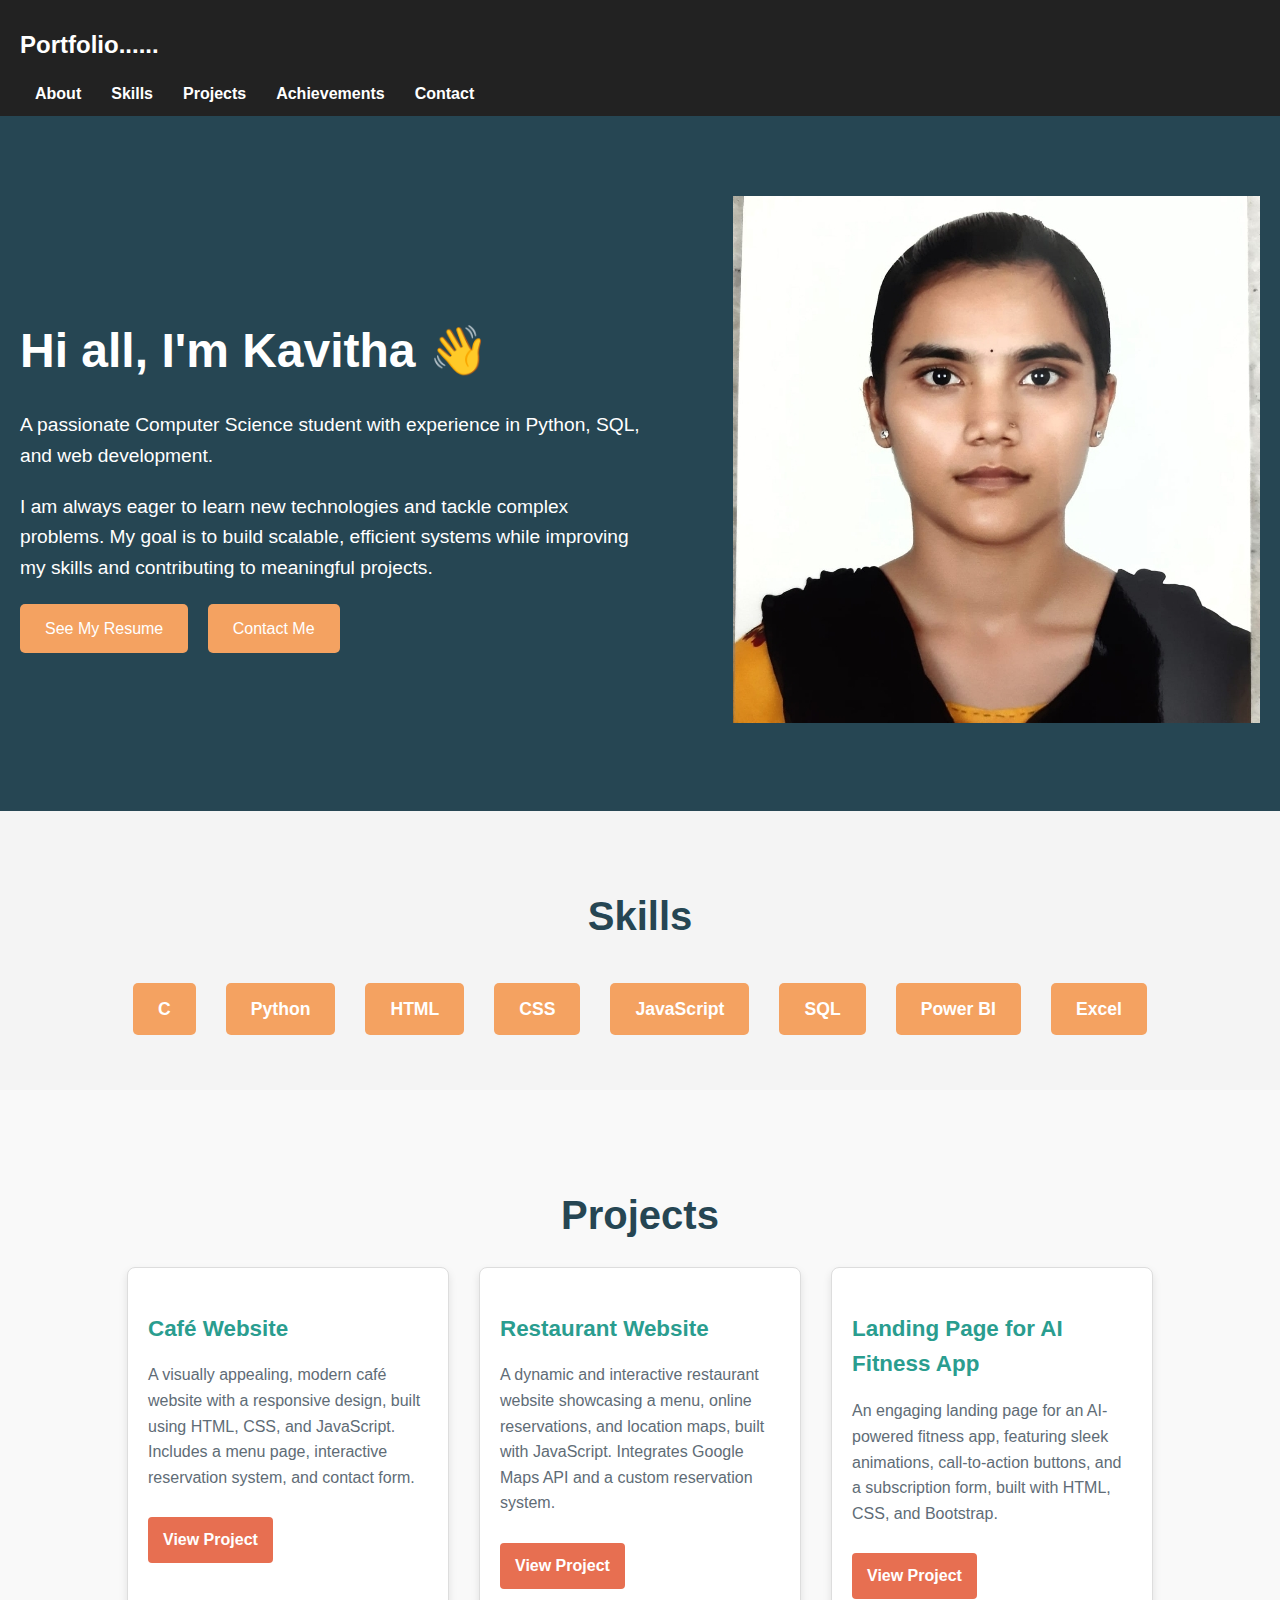
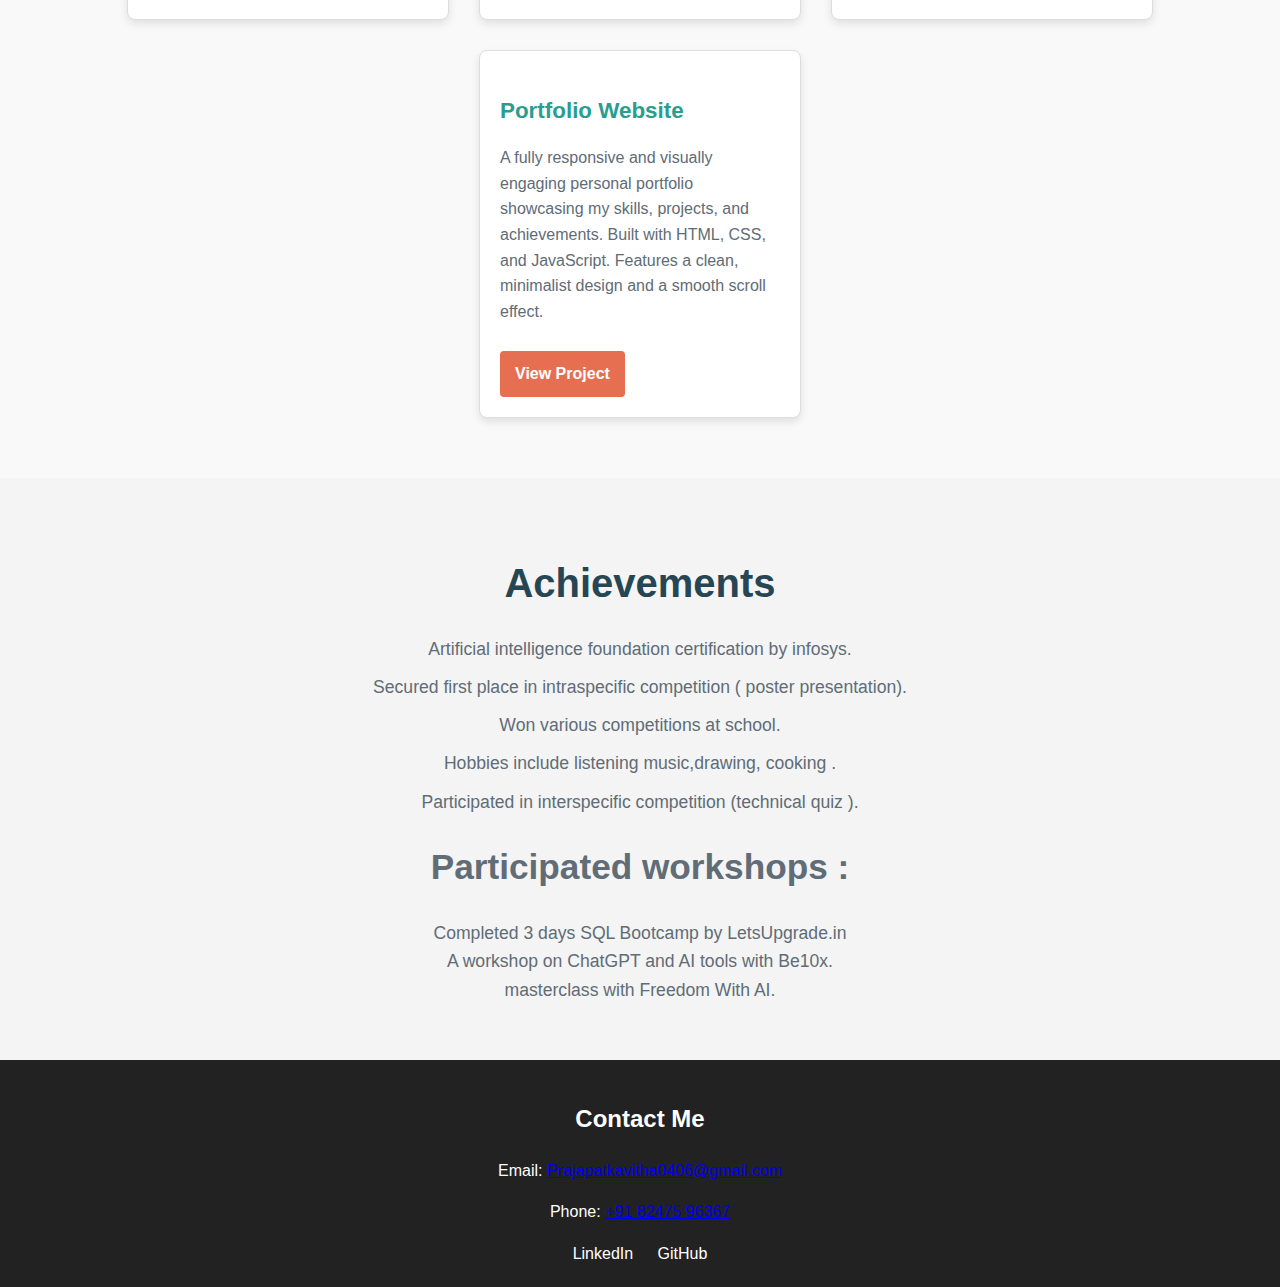
<file: index.html>
<!DOCTYPE html>
<html lang="en">
<head>
  <meta charset="UTF-8">
  <meta name="viewport" content="width=device-width, initial-scale=1.0">
  <meta http-equiv="X-UA-Compatible" content="ie=edge">
  <title>Portfolio - Kavitha</title>
  <link rel="stylesheet" href="styles.css">
</head>
<body>
  <header>
    <div class="navbar">
      <h1 class="logo">Portfolio......</h1>
      <nav>
        <ul>
          <li><a href="#about">About</a></li>
          <li><a href="#skills">Skills</a></li>
          <li><a href="#projects">Projects</a></li>
          <li><a href="#achievements">Achievements</a></li>
          <li><a href="#contact">Contact</a></li>
        </ul>
      </nav>
    </div>
  </header>

  <!-- Hero Section -->
  <section id="about" class="hero">
    <div class="hero-text">
      <h2>Hi all, I'm Kavitha 👋</h2>
      <p>A passionate Computer Science student with experience in Python, SQL, and web development.</p>
      <p>I am always eager to learn new technologies and tackle complex problems. My goal is to build scalable, efficient systems while improving my skills and contributing to meaningful projects.</p>
      <div class="cta-buttons">
        <a href="https://prajapatkavitha.github.io/portfolio/" class="btn" target="_blank">See My Resume</a>
        <a href="#contact" class="btn">Contact Me</a>
      </div>
    </div>
    <div class="hero-image">
      <img src="developer.jpg" alt="Developer illustration">
    </div>
  </section>

  <!-- Skills Section -->
  <section id="skills">
    <h2>Skills</h2>
    <div class="skills-container">
      <div class="skill">C</div>
      <div class="skill">Python</div>
      <div class="skill">HTML</div>
      <div class="skill">CSS</div>
      <div class="skill">JavaScript</div>
      <div class="skill">SQL</div>
      <div class="skill">Power BI</div>
      <div class="skill">Excel</div>
    </div>
  </section>

  <!-- Projects Section -->
  <section id="projects">
    <h2>Projects</h2>
    <div class="projects-container">
      <!-- Café Website -->
      <div class="project">
        <h3>Café Website</h3>
        <p>A visually appealing, modern café website with a responsive design, built using HTML, CSS, and JavaScript. Includes a menu page, interactive reservation system, and contact form.</p>
        <a href="https://prajapatkavitha.github.io/project5_HTML/" target="_blank">View Project</a>
      </div>
      <!-- Restaurant Website -->
      <div class="project">
        <h3>Restaurant Website</h3>
        <p>A dynamic and interactive restaurant website showcasing a menu, online reservations, and location maps, built with JavaScript. Integrates Google Maps API and a custom reservation system.</p>
        <a href="https://prajapatkavitha.github.io/Project_4_HTML_CSS/" target="_blank">View Project</a>
      </div>
  
      <!-- Landing Page for AI Fitness App -->
      <div class="project">
        <h3>Landing Page for AI Fitness App</h3>
        <p>An engaging landing page for an AI-powered fitness app, featuring sleek animations, call-to-action buttons, and a subscription form, built with HTML, CSS, and Bootstrap.</p>
        <a href="https://prajapatkavitha.github.io/codsoft_task1/" target="_blank">View Project</a>
      </div>
  
      <!-- Portfolio Website -->
      <div class="project">
        <h3>Portfolio Website</h3>
        <p>A fully responsive and visually engaging personal portfolio showcasing my skills, projects, and achievements. Built with HTML, CSS, and JavaScript. Features a clean, minimalist design and a smooth scroll effect.</p>
        <a href="https://prajapatkavitha.github.io/portfolio/" target="_blank">View Project</a>
      </div>
    </div>
  </section>  
  
  <!-- Achievements Section -->
  <section id="achievements">
    <h2>Achievements</h2>
    <ul>
      <li>Artificial intelligence foundation certification by infosys.
        <li>
      </li><li>Secured first place in intraspecific competition ( poster presentation).
    </li>
      <li>Won various competitions at school.
    </li>
      <li>Hobbies include listening music,drawing, cooking .
    </li>
      <li>Participated in interspecific competition (technical quiz ).
    </li>
    <li><h1>Participated workshops :
    </h1>
    Completed 3 days SQL Bootcamp by LetsUpgrade.in<br>
    A workshop on ChatGPT and AI tools with Be10x.<br>
    masterclass with Freedom With AI.<br>


</li>
    </ul>
  </section>

  <!-- Contact Section -->
  <footer id="contact">
    <h2>Contact Me</h2>
    <p>Email: <a href="mailto:Prajapatkavitha0406@gmail.com">Prajapatkavitha0406@gmail.com</a></p>
    <p>Phone: <a href="tel:+918247596367">+91 82475 96367</a></p>
    <div class="social-links">
      <a href="https://www.linkedin.com/in/prajapat-kavitha-53421a289" target="_blank">LinkedIn</a>
      <a href="https://github.com/prajapatkavitha" target="_blank">GitHub</a>
    </div>
  </footer>

  <script src="script.js"></script>
</body>
</html>
</file>
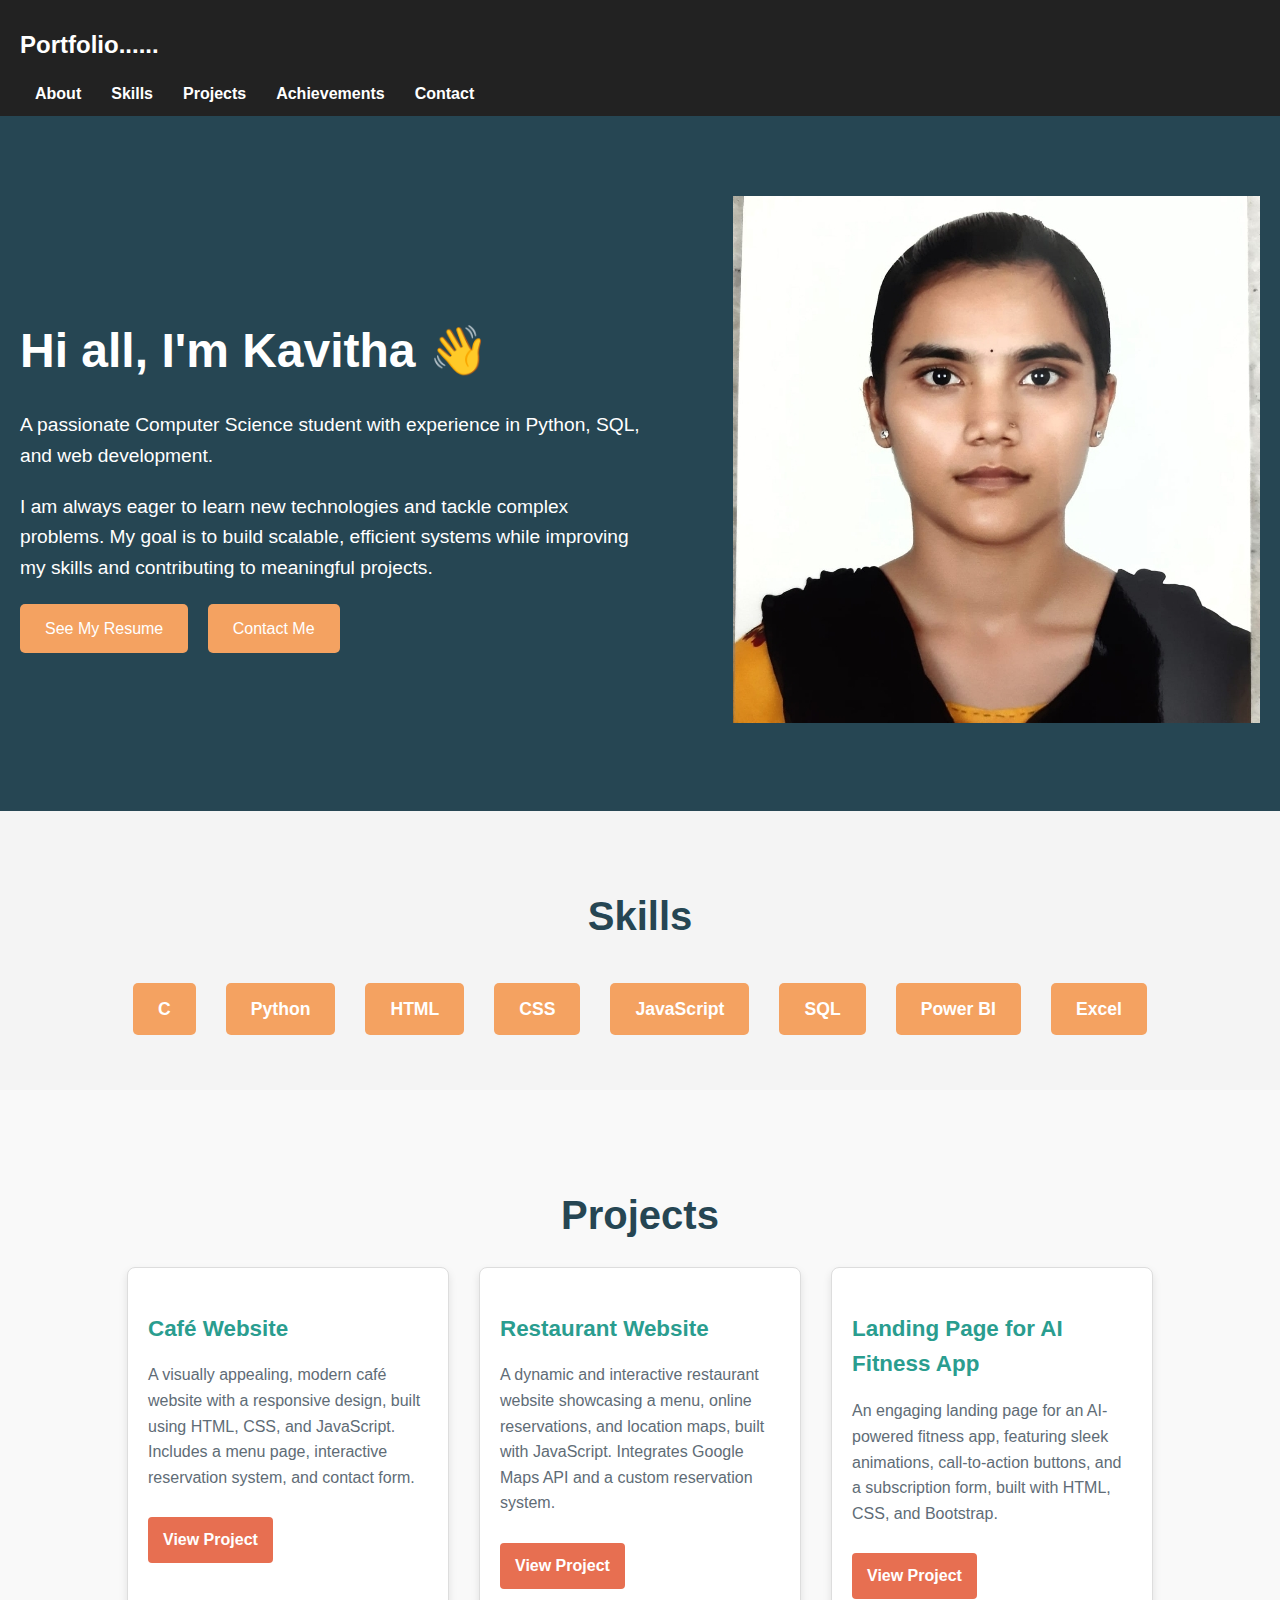
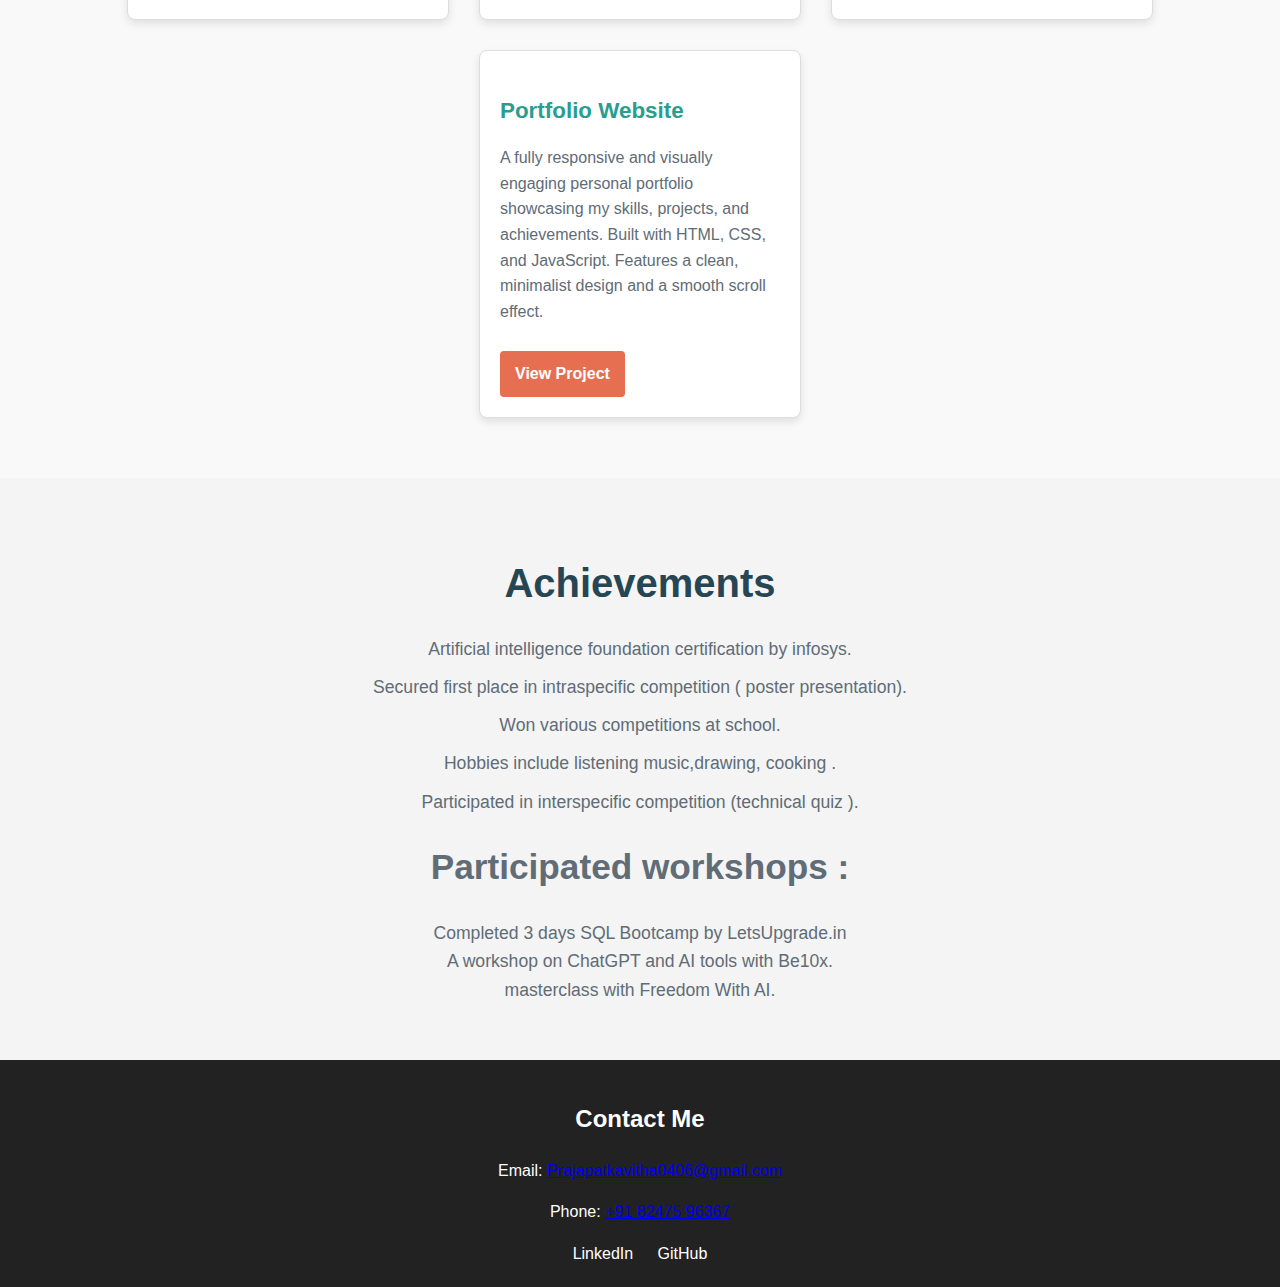
<file: index1.html>
<!DOCTYPE html>
<html lang="en">
<head>
  <meta charset="UTF-8">
  <meta name="viewport" content="width=device-width, initial-scale=1.0">
  <meta http-equiv="X-UA-Compatible" content="ie=edge">
  <title>Portfolio - Kavitha</title>
  <link rel="stylesheet" href="styles1.css">
</head>
<body>
  <header>
    <div class="navbar">
      <h1 class="logo">Portfolio......</h1>
      <nav>
        <ul>
          <li><a href="#about">About</a></li>
          <li><a href="#skills">Skills</a></li>
          <li><a href="#projects">Projects</a></li>
          <li><a href="#achievements">Achievements</a></li>
          <li><a href="#contact">Contact</a></li>
        </ul>
      </nav>
    </div>
  </header>

  <!-- Hero Section -->
  <section id="about" class="hero">
    <div class="hero-text">
      <h2>Hi all, I'm Kavitha 👋</h2>
      <p>A passionate Computer Science student with experience in Python, SQL, and web development.</p>
      <p>I am always eager to learn new technologies and tackle complex problems. My goal is to build scalable, efficient systems while improving my skills and contributing to meaningful projects.</p>
      <div class="cta-buttons">
        <a href="https://prajapatkavitha.github.io/portfolio/" class="btn" target="_blank">See My Resume</a>
        <a href="#contact" class="btn">Contact Me</a>
      </div>
    </div>
    <div class="hero-image">
      <img src="developer.jpg" alt="Developer illustration">
    </div>
  </section>

  <!-- Skills Section -->
  <section id="skills">
    <h2>Skills</h2>
    <div class="skills-container">
      <div class="skill">C</div>
      <div class="skill">Python</div>
      <div class="skill">HTML</div>
      <div class="skill">CSS</div>
      <div class="skill">JavaScript</div>
      <div class="skill">SQL</div>
      <div class="skill">Power BI</div>
      <div class="skill">Excel</div>
    </div>
  </section>

  <!-- Projects Section -->
  <section id="projects">
    <h2>Projects</h2>
    <div class="projects-container">
      <!-- Café Website -->
      <div class="project">
        <h3>Café Website</h3>
        <p>A visually appealing, modern café website with a responsive design, built using HTML, CSS, and JavaScript. Includes a menu page, interactive reservation system, and contact form.</p>
        <a href="https://prajapatkavitha.github.io/project5_HTML/" target="_blank">View Project</a>
      </div>
      <!-- Restaurant Website -->
      <div class="project">
        <h3>Restaurant Website</h3>
        <p>A dynamic and interactive restaurant website showcasing a menu, online reservations, and location maps, built with JavaScript. Integrates Google Maps API and a custom reservation system.</p>
        <a href="https://prajapatkavitha.github.io/Project_4_HTML_CSS/" target="_blank">View Project</a>
      </div>
  
      <!-- Landing Page for AI Fitness App -->
      <div class="project">
        <h3>Landing Page for AI Fitness App</h3>
        <p>An engaging landing page for an AI-powered fitness app, featuring sleek animations, call-to-action buttons, and a subscription form, built with HTML, CSS, and Bootstrap.</p>
        <a href="https://prajapatkavitha.github.io/codsoft/" target="_blank">View Project</a>
      </div>
  
      <!-- Portfolio Website -->
      <div class="project">
        <h3>Portfolio Website</h3>
        <p>A fully responsive and visually engaging personal portfolio showcasing my skills, projects, and achievements. Built with HTML, CSS, and JavaScript. Features a clean, minimalist design and a smooth scroll effect.</p>
        <a href="https://prajapatkavitha.github.io/portfolio/" target="_blank">View Project</a>
      </div>
    </div>
  </section>  
  
  <!-- Achievements Section -->
  <section id="achievements">
    <h2>Achievements</h2>
    <ul>
      <li>Artificial intelligence foundation certification by infosys.
        <li>
      </li><li>Secured first place in intraspecific competition ( poster presentation).
    </li>
      <li>Won various competitions at school.
    </li>
      <li>Hobbies include listening music,drawing, cooking .
    </li>
      <li>Participated in interspecific competition (technical quiz ).
    </li>
    <li><h1>Participated workshops :
    </h1>
    Completed 3 days SQL Bootcamp by LetsUpgrade.in<br>
    A workshop on ChatGPT and AI tools with Be10x.<br>
    masterclass with Freedom With AI.<br>


</li>
    </ul>
  </section>

  <!-- Contact Section -->
  <footer id="contact">
    <h2>Contact Me</h2>
    <p>Email: <a href="mailto:Prajapatkavitha0406@gmail.com">Prajapatkavitha0406@gmail.com</a></p>
    <p>Phone: <a href="tel:+918247596367">+91 82475 96367</a></p>
    <div class="social-links">
      <a href="https://www.linkedin.com/in/prajapat-kavitha-53421a289" target="_blank">LinkedIn</a>
      <a href="https://github.com/prajapatkavitha" target="_blank">GitHub</a>
    </div>
  </footer>

  <script src="script.js"></script>
</body>
</html>
</file>
<file: styles.css>
/* General Styles */
body {
    font-family: Arial, sans-serif;
    margin: 0;
    padding: 0;
    line-height: 1.6;
    background-color: #f1f1f1;
}

/* Header */
header {
    display: flex;
    justify-content: space-between;
    align-items: center;
    padding: 10px 20px;
    background-color: #222;
    color: #fff;
}

.navbar ul {
    list-style: none;
    display: flex;
    padding: 0;
    margin: 0;
}

.navbar ul li {
    margin: 0 15px;
}

.navbar ul li a {
    color: #fff;
    text-decoration: none;
    font-weight: bold;
}

.navbar ul li a:hover {
    color: #f4a261;
}

.logo {
    font-size: 1.5rem;
}

/* Hero Section */
.hero {
    display: flex;
    justify-content: space-between;
    align-items: center;
    padding: 80px 20px;
    background-color: #264653;
    color: #fff;
}

.hero-text {
    max-width: 50%;
}

.hero-text h2 {
    font-size: 3rem;
    margin-bottom: 20px;
}

.hero-text p {
    font-size: 1.2rem;
    margin: 20px 0;
}

.cta-buttons .btn {
    display: inline-block;
    margin-right: 15px;
    padding: 12px 25px;
    background-color: #f4a261;
    color: white;
    text-decoration: none;
    border-radius: 5px;
    font-size: 1rem;
}

.cta-buttons .btn:hover {
    background-color: #e76f51;
}

.hero-image img {
    max-width: 100%;
    height: auto;
}

/* Skills Section */
#skills {
    padding: 40px;
    text-align: center;
    background-color: #f4f4f4;
}

#skills h2 {
    font-size: 2.5rem;
    color: #264653;
    margin-bottom: 20px;
}

.skills-container {
    display: flex;
    flex-wrap: wrap;
    justify-content: center;
}

.skill {
    background-color: #f4a261;
    color: white;
    margin: 15px;
    padding: 12px 25px;
    border-radius: 5px;
    font-weight: bold;
    font-size: 1.1rem;
}

/* Projects Section */
#projects {
    padding: 60px 20px;
    background-color: #f9f9f9;
}

#projects h2 {
    font-size: 2.5rem;
    margin-bottom: 20px;
    color: #264653;
    text-align: center;
}

.projects-container {
    display: flex;
    flex-wrap: wrap;
    gap: 30px;
    justify-content: center;
}

.project {
    background-color: #fff;
    border: 1px solid #ddd;
    padding: 20px;
    border-radius: 8px;
    width: 280px;
    box-shadow: 0 4px 8px rgba(0, 0, 0, 0.1);
    transition: transform 0.3s ease, box-shadow 0.3s ease;
}

.project:hover {
    transform: scale(1.05);
    box-shadow: 0 6px 12px rgba(0, 0, 0, 0.2);
}

.project h3 {
    font-size: 1.4rem;
    margin-bottom: 10px;
    color: #2a9d8f;
}

.project p {
    font-size: 1rem;
    margin-bottom: 15px;
    color: #606c76;
}

.project a {
    display: inline-block;
    margin-top: 12px;
    padding: 10px 15px;
    background-color: #e76f51;
    color: white;
    text-decoration: none;
    border-radius: 4px;
    font-weight: bold;
}

.project a:hover {
    background-color: #d9534f;
}

/* Achievements Section */
#achievements {
    padding: 40px;
    text-align: center;
    background-color: #f4f4f4;
}

#achievements h2 {
    font-size: 2.5rem;
    color: #264653;
    margin-bottom: 20px;
}

#achievements ul {
    list-style: none;
    padding: 0;
}

#achievements ul li {
    font-size: 1.1rem;
    color: #606c76;
    margin: 10px 0;
}

/* Footer */
footer {
    padding: 20px;
    text-align: center;
    background-color: #222;
    color: white;
}

footer .social-links a {
    color: white;
    margin: 0 10px;
    text-decoration: none;
}

footer .social-links a:hover {
    color: #f4a261;
}
</file>
<file: styles1.css>
/* General Styles */
body {
    font-family: Arial, sans-serif;
    margin: 0;
    padding: 0;
    line-height: 1.6;
    background-color: #f1f1f1;
}

/* Header */
header {
    display: flex;
    justify-content: space-between;
    align-items: center;
    padding: 10px 20px;
    background-color: #222;
    color: #fff;
}

.navbar ul {
    list-style: none;
    display: flex;
    padding: 0;
    margin: 0;
}

.navbar ul li {
    margin: 0 15px;
}

.navbar ul li a {
    color: #fff;
    text-decoration: none;
    font-weight: bold;
}

.navbar ul li a:hover {
    color: #f4a261;
}

.logo {
    font-size: 1.5rem;
}

/* Hero Section */
.hero {
    display: flex;
    justify-content: space-between;
    align-items: center;
    padding: 80px 20px;
    background-color: #264653;
    color: #fff;
}

.hero-text {
    max-width: 50%;
}

.hero-text h2 {
    font-size: 3rem;
    margin-bottom: 20px;
}

.hero-text p {
    font-size: 1.2rem;
    margin: 20px 0;
}

.cta-buttons .btn {
    display: inline-block;
    margin-right: 15px;
    padding: 12px 25px;
    background-color: #f4a261;
    color: white;
    text-decoration: none;
    border-radius: 5px;
    font-size: 1rem;
}

.cta-buttons .btn:hover {
    background-color: #e76f51;
}

.hero-image img {
    max-width: 100%;
    height: auto;
}

/* Skills Section */
#skills {
    padding: 40px;
    text-align: center;
    background-color: #f4f4f4;
}

#skills h2 {
    font-size: 2.5rem;
    color: #264653;
    margin-bottom: 20px;
}

.skills-container {
    display: flex;
    flex-wrap: wrap;
    justify-content: center;
}

.skill {
    background-color: #f4a261;
    color: white;
    margin: 15px;
    padding: 12px 25px;
    border-radius: 5px;
    font-weight: bold;
    font-size: 1.1rem;
}

/* Projects Section */
#projects {
    padding: 60px 20px;
    background-color: #f9f9f9;
}

#projects h2 {
    font-size: 2.5rem;
    margin-bottom: 20px;
    color: #264653;
    text-align: center;
}

.projects-container {
    display: flex;
    flex-wrap: wrap;
    gap: 30px;
    justify-content: center;
}

.project {
    background-color: #fff;
    border: 1px solid #ddd;
    padding: 20px;
    border-radius: 8px;
    width: 280px;
    box-shadow: 0 4px 8px rgba(0, 0, 0, 0.1);
    transition: transform 0.3s ease, box-shadow 0.3s ease;
}

.project:hover {
    transform: scale(1.05);
    box-shadow: 0 6px 12px rgba(0, 0, 0, 0.2);
}

.project h3 {
    font-size: 1.4rem;
    margin-bottom: 10px;
    color: #2a9d8f;
}

.project p {
    font-size: 1rem;
    margin-bottom: 15px;
    color: #606c76;
}

.project a {
    display: inline-block;
    margin-top: 12px;
    padding: 10px 15px;
    background-color: #e76f51;
    color: white;
    text-decoration: none;
    border-radius: 4px;
    font-weight: bold;
}

.project a:hover {
    background-color: #d9534f;
}

/* Achievements Section */
#achievements {
    padding: 40px;
    text-align: center;
    background-color: #f4f4f4;
}

#achievements h2 {
    font-size: 2.5rem;
    color: #264653;
    margin-bottom: 20px;
}

#achievements ul {
    list-style: none;
    padding: 0;
}

#achievements ul li {
    font-size: 1.1rem;
    color: #606c76;
    margin: 10px 0;
}

/* Footer */
footer {
    padding: 20px;
    text-align: center;
    background-color: #222;
    color: white;
}

footer .social-links a {
    color: white;
    margin: 0 10px;
    text-decoration: none;
}

footer .social-links a:hover {
    color: #f4a261;
}
</file>
